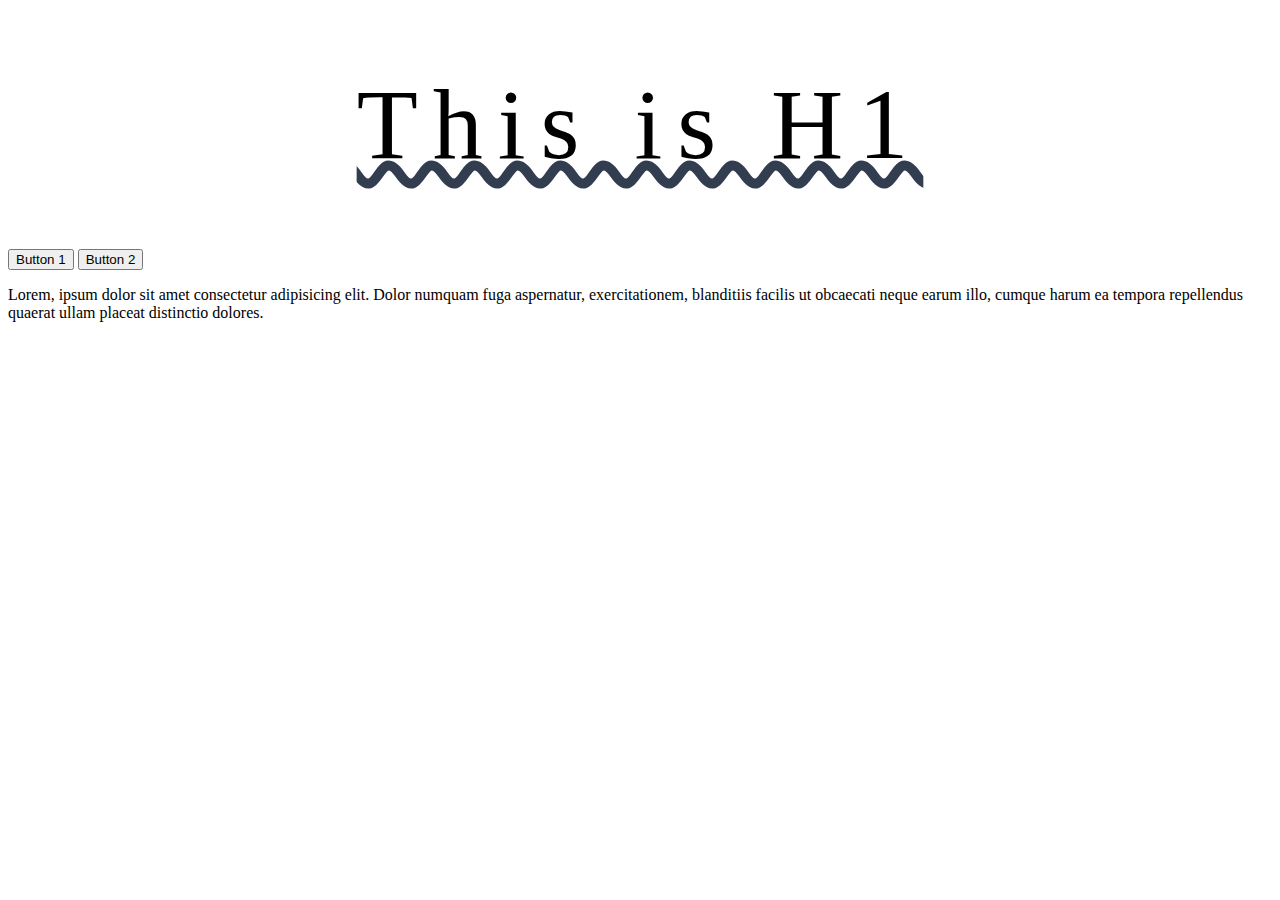
<file: css_essentials/section6/index.html>
<!DOCTYPE html>
<html lang="en">
<head>
    <meta charset="UTF-8">
    <meta name="viewport" content="width=device-width, initial-scale=1.0">
    <title>CSS Intro</title>
    <link rel="stylesheet" href="app.css">
</head>
<body>
    <h1>This is H1</h1>
    
    <button>Button 1</button>
    <button>Button 2</button>
    <p>Lorem, ipsum dolor sit amet consectetur adipisicing elit. Dolor numquam fuga aspernatur, exercitationem, blanditiis facilis ut obcaecati neque earum illo, cumque harum ea tempora repellendus quaerat ullam placeat distinctio dolores.</p>
    
</body>
</html>
</file>
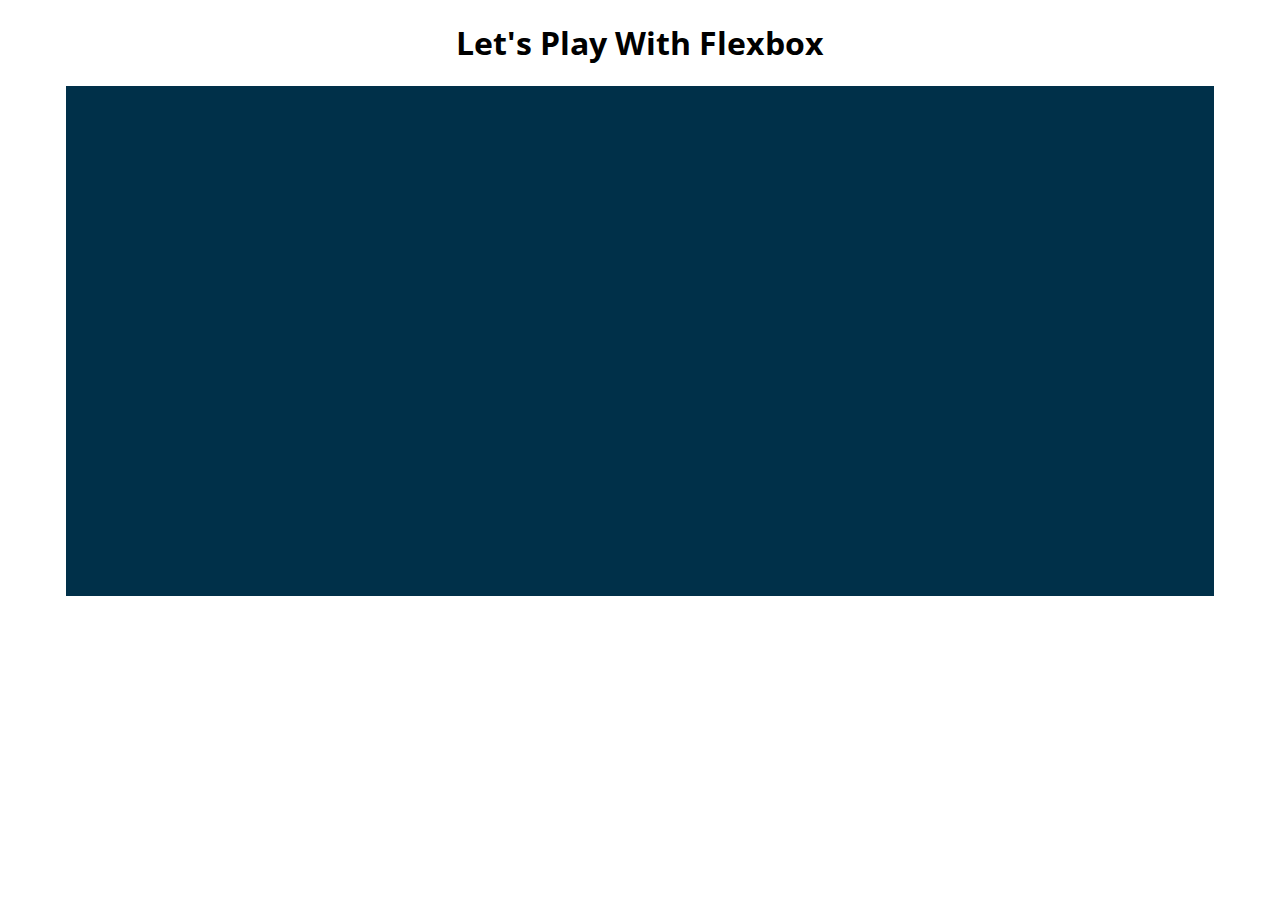
<file: Flexbox_And_Responsive/Flexbox Starter/index.html>
<!DOCTYPE html>
<html lang="en">

<head>
    <meta charset="UTF-8">
    <meta name="viewport" content="width=device-width, initial-scale=1.0">
    <title>Flexbox Playground</title>
    <link href="https://fonts.googleapis.com/css2?family=Open+Sans:wght@300&display=swap" rel="stylesheet">

    <link rel="stylesheet" href="app.css">
</head>

<body>
    <h1>Let's Play With Flexbox</h1>

    <section id="container">
        <div style="background-color: #80ffdb"></div>
        <div style="background-color: #64dfdf"></div>
        <div style="background-color: #48bfe3"></div>
        <div style="background-color: #5390d9"></div>
        <div style="background-color: #6930c3"></div>
    </section>

</body>

</html>
</file>
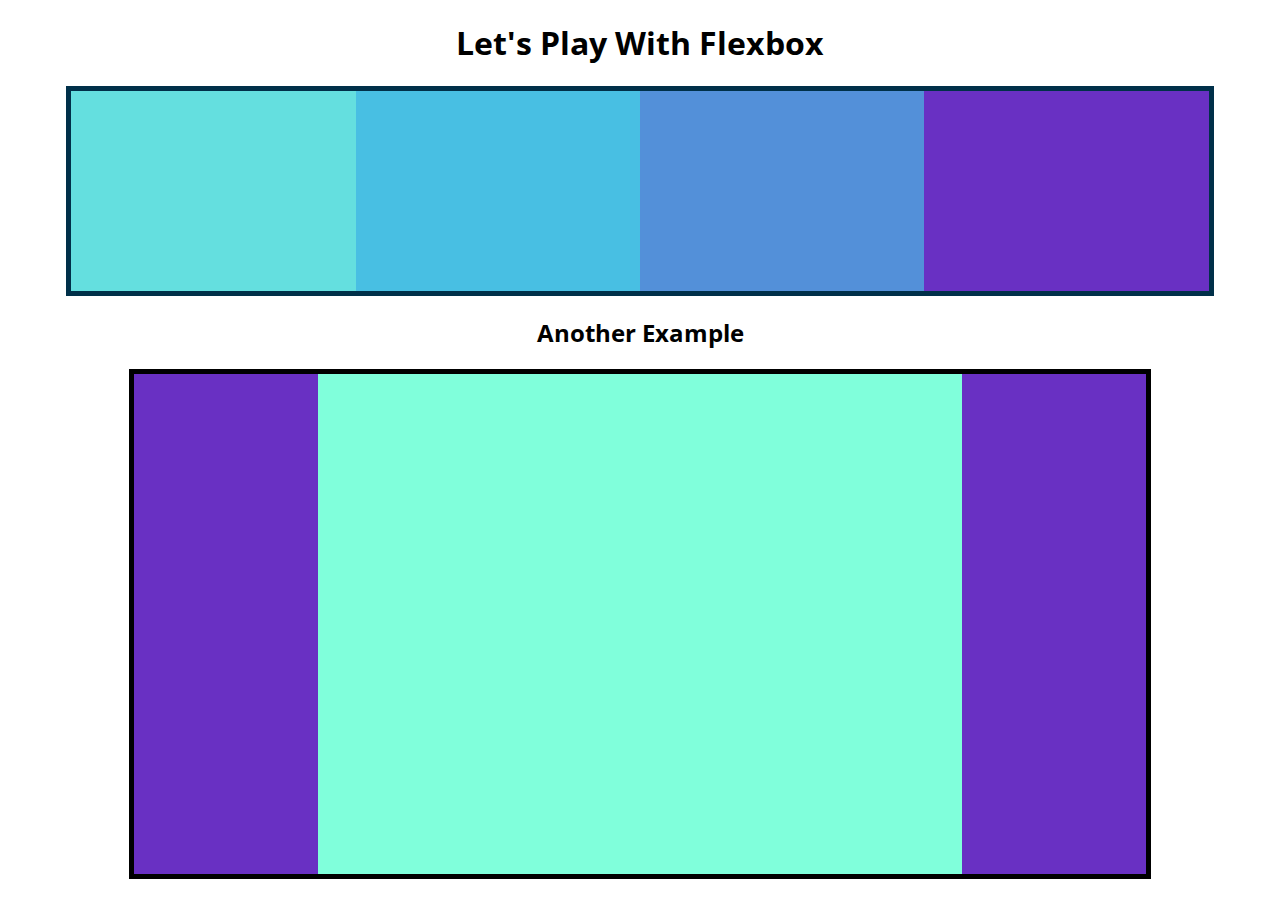
<file: Flexbox_And_Responsive/Flexbox/index.html>
<!DOCTYPE html>
<html lang="en">

<head>
    <meta charset="UTF-8">
    <meta name="viewport" content="width=device-width, initial-scale=1.0">
    <title>Flexbox Playground</title>
    <link href="https://fonts.googleapis.com/css2?family=Open+Sans:wght@300&display=swap" rel="stylesheet">

    <link rel="stylesheet" href="app.css">
</head>

<body>
    <h1>Let's Play With Flexbox</h1>

    <section id="container">
        <div style="background-color: #80ffdb"></div>
        <div style="background-color: #64dfdf"></div>
        <div style="background-color: #48bfe3"></div>
        <div style="background-color: #5390d9"></div>
        <div style="background-color: #6930c3"></div>
    </section>

    <h2>Another Example</h2>
    <main>
        <section class="sidebar"></section>
        <section class="maincontent"></section>
        <section class="sidebar"></section>
    </main>

</body>

</html>
</file>
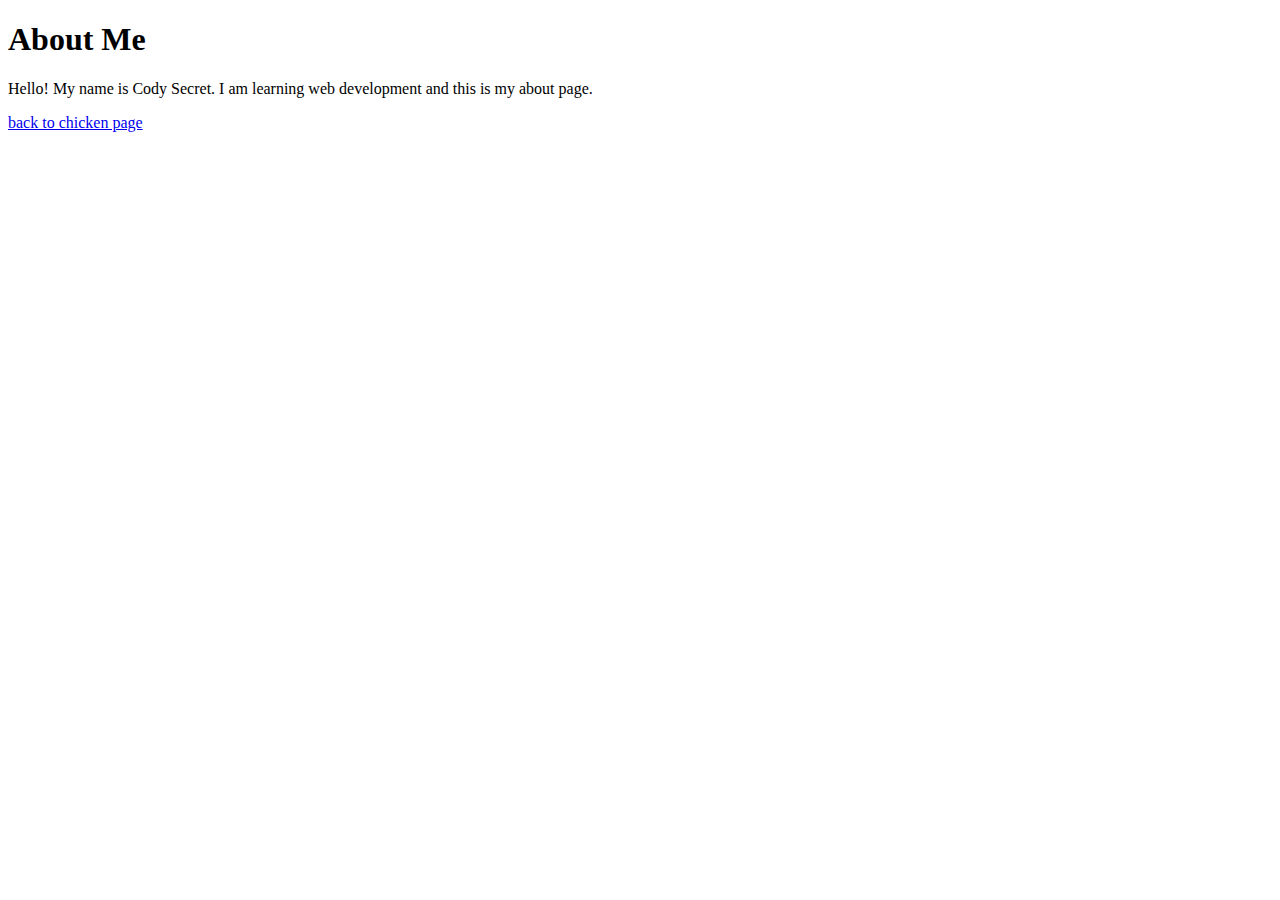
<file: html_essentials/about.html>
<!DOCTYPE html>
<html lang="en">
  <head>
    <meta charset="UTF-8" />
    <meta name="viewport" content="width=device-width, initial-scale=1.0" />
    <title>About Page</title>
  </head>
  <body>
    <h1>About Me</h1>
    <p>
      Hello! My name is Cody Secret. I am learning web development and this is
      my about page.
    </p>
    <a href="chickens.html">back to chicken page</a>
  </body>
</html>
</file>
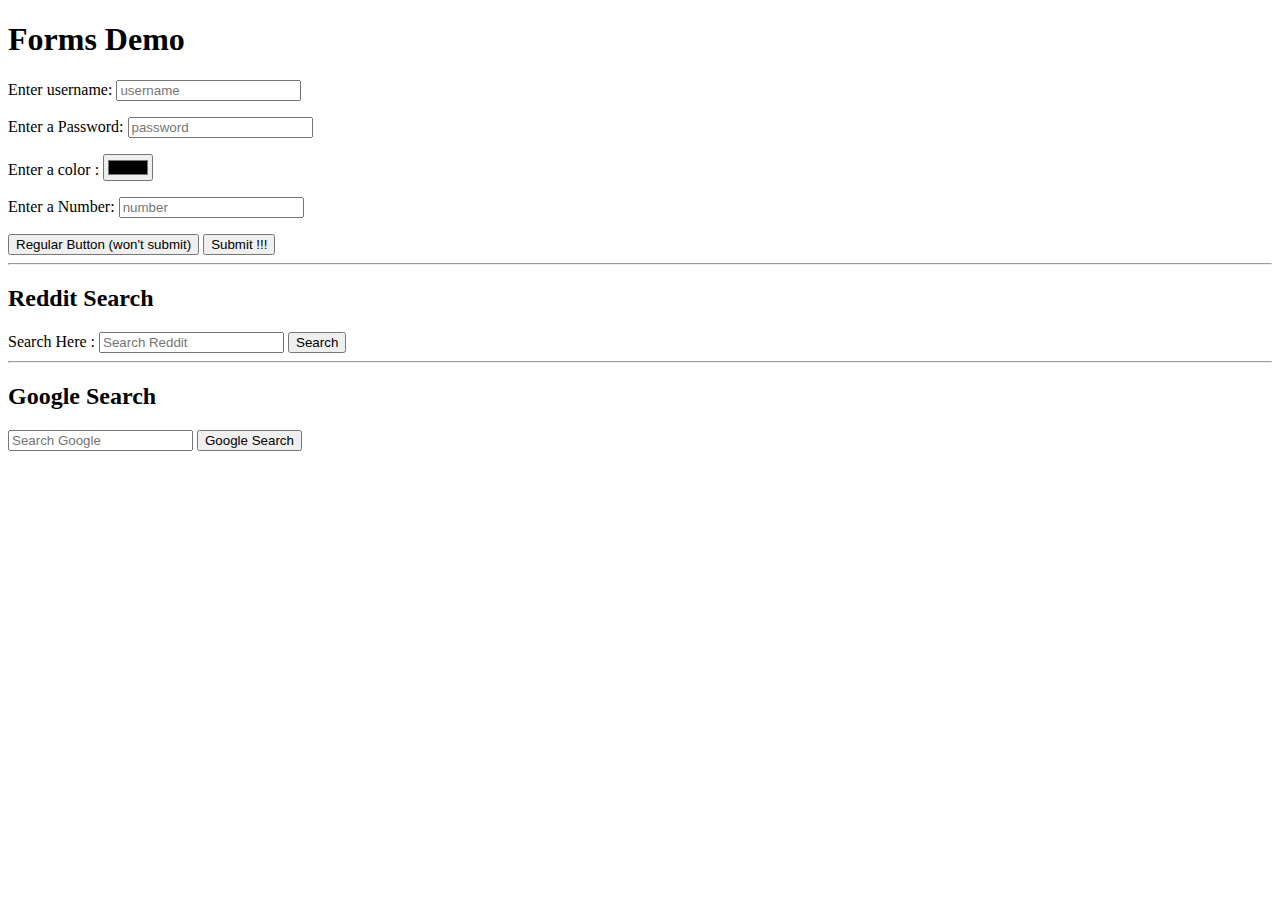
<file: html_essentials/forms/forms.html>
<!DOCTYPE html>
<html lang="en">
  <head>
    <meta charset="UTF-8" />
    <meta name="viewport" content="width=device-width, initial-scale=1.0" />
    <title>Forms Demo</title>
  </head>
  <body>
    <h1>Forms Demo</h1>

    <form action="success.html" method="GET">
      <p>
        <label for="username">Enter username:</label>
        <input
          id="username"
          type="text"
          placeholder="username"
          name="username"
        />
      </p>

      <p>
        <label for="password">Enter a Password: </label>
        <input
          id="password"
          type="password"
          placeholder="password"
          name="password"
        />
      </p>

      <p>
        <label for="color">Enter a color : </label>
        <input id="color" type="color" />
      </p>
      <p>
        <label for="number">Enter a Number:</label>
        <input id="number" type="number" placeholder="number" />
      </p>
      <button type="button">Regular Button (won't submit)</button>
      <button>Submit !!!</button>
    </form>
    <hr />

    <h2>Reddit Search</h2>
    <form action="https://reddit.com/search" target="_blank" method="GET">
      <label for="search">Search Here :</label>
      <input id="search" type="text" placeholder="Search Reddit" name="q" />
      <button>Search</button>
    </form>

    <hr />
    <h2>Google Search</h2>
    <form action="https://www.google.com/search" target="_blank" method="GET">
<label for="google"></label>
    <input id="google" type="text" placeholder="Search Google" name="q" />
    <button>Google Search</button>
    </form>
    
  </body>
</html>
</file>
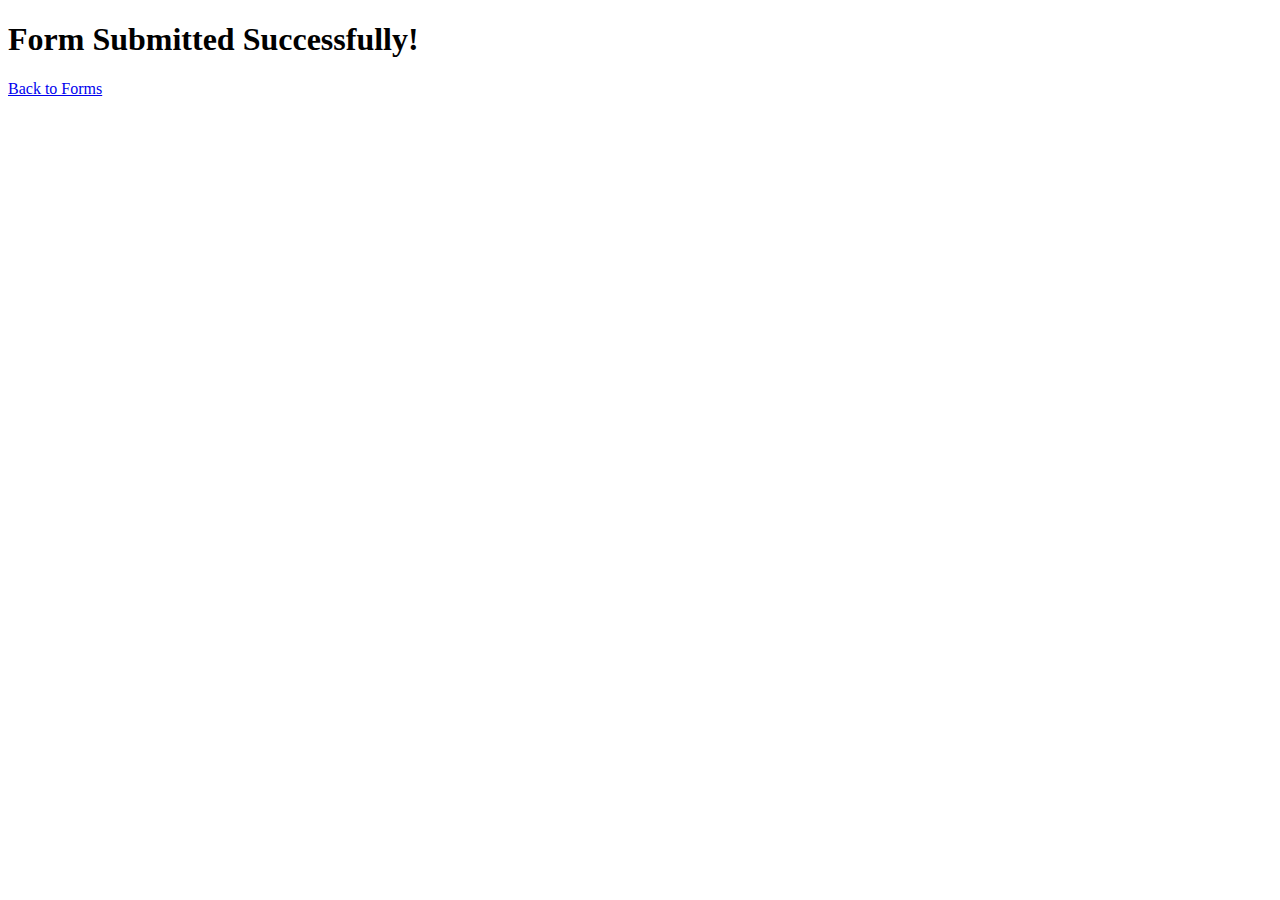
<file: html_essentials/forms/success.html>
<!DOCTYPE html>
<html lang="en">
<head>
    <meta charset="UTF-8">
    <meta name="viewport" content="width=device-width, initial-scale=1.0">
    <title>Success Page!!</title>
</head>
<body>
    <h1>Form Submitted Successfully!</h1>
    <a href="forms.html">Back to Forms</a>
    
</body>
</html>
</file>
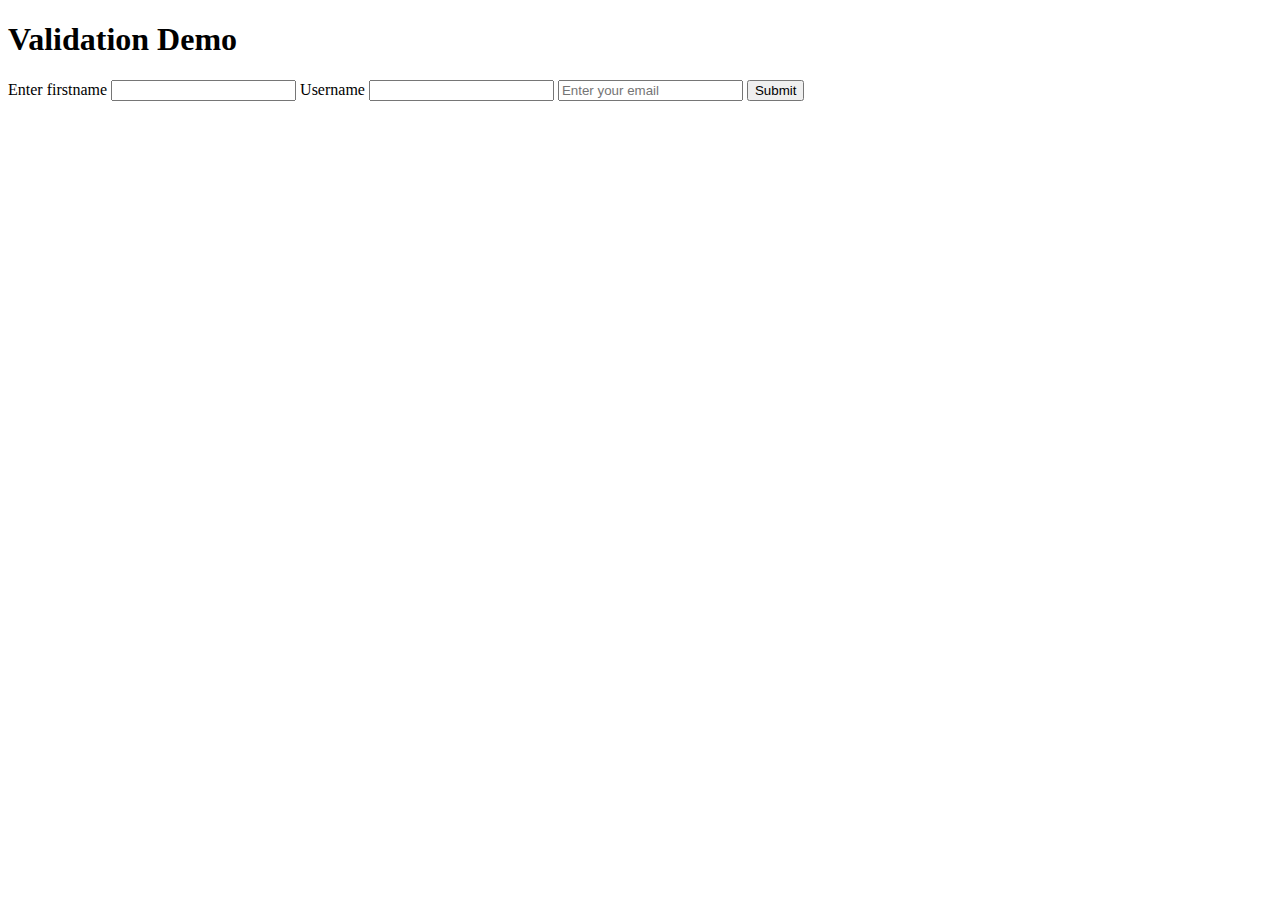
<file: html_essentials/forms/validation.html>
<!DOCTYPE html>
<html lang="en">
  <head>
    <meta charset="UTF-8" />
    <meta name="viewport" content="width=device-width, initial-scale=1.0" />
    <title>Validation</title>
  </head>
  <body>
    <h1>Validation Demo</h1>
    <form action="/dummy">
      <label for="first">Enter firstname</label>
      <input type="text" name="first" id="first" required />

      <label for="username">Username</label>
      <input
        type="text"
        id="username"
        name="username"
        minlength="5"
        maxlength="20"
        required
      />

      <input type="email" required placeholder="Enter your email" />
      <button>Submit</button>
    </form>
  </body>
</html>
</file>
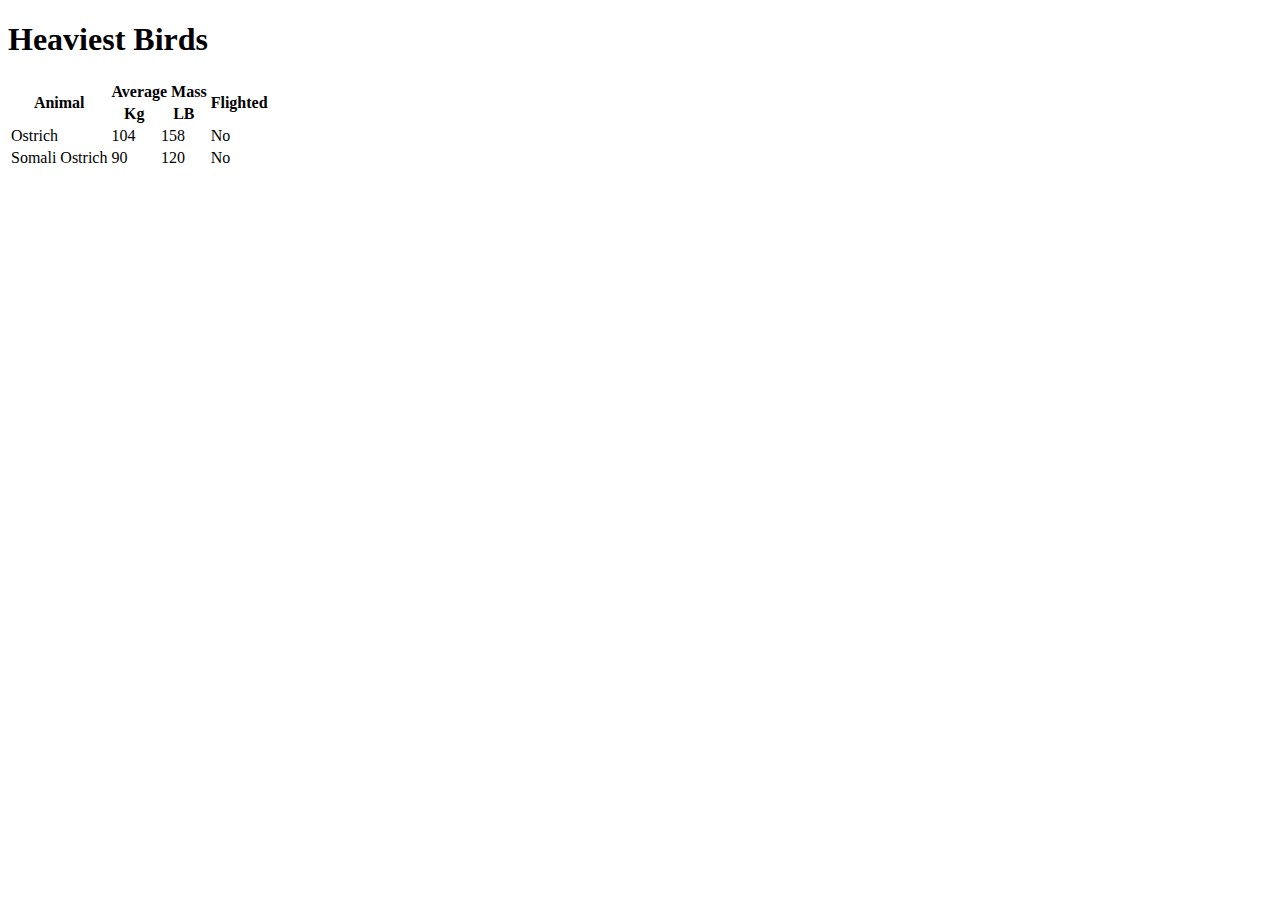
<file: html_essentials/tables/heaviest_birds.html>
<!DOCTYPE html>
<html lang="en">
  <head>
    <meta charset="UTF-8" />
    <meta name="viewport" content="width=device-width, initial-scale=1.0" />
    <title>Heaviest Birds</title>
  </head>
  <body>
    <h1>Heaviest Birds</h1>
    <table>
      <thead>
        <tr>
          <th rowspan="2">Animal</th>
          <th colspan="2">Average Mass</th>
          
          <th rowspan="2">Flighted</th>
        </tr>
        <tr><th>Kg</th>
          <th>LB</th></tr>
      </thead>
      <tbody>
        <tr>
          <td>Ostrich</td>
          <td>104</td>
          <td>158</td>
          <td>No</td>
        </tr>

        <tr>
          <td>Somali Ostrich</td>
          <td>90</td>
          <td>120</td>
          <td>No</td>
        </tr>
      </tbody>
    </table>
  </body>
</html>
</file>
<file: css_essentials/section6/app.css>
h1 {
  text-align: center;
  font-weight: normal;
  text-decoration: wavy underline rgb(50, 61, 80);
  letter-spacing: 15px;
  font-size: 100px;
  font-family: Futura;


}
</file>
<file: Flexbox_And_Responsive/Flexbox Starter/app.css>
body {
    font-family: 'Open Sans', sans-serif;
}
h1 {
    text-align: center;
}
#container {
    background-color: #003049;
    width: 90%;
    height: 500px;
    margin: 0 auto;
    border: 5px solid #003049;
}
</file>
<file: Flexbox_And_Responsive/Flexbox/app.css>
body {
    font-family: 'Open Sans', sans-serif;
}
h1, h2{
    text-align: center;
}
#container {
    background-color: #003049;
    width: 90%;
    /* height: 500px; */
    margin: 0 auto;
    border: 5px solid #003049;
    display: flex;
    flex-direction: row;
    justify-content: center;
    /* flex-wrap: wrap; */
}

#container div {
    width: 200px;
    height: 200px;
    /* max-width: 300px; */
    text-align:center;
    flex-basis: 600px;
}

div:nth-of-type(1) {
    flex-grow: 1;
    flex-shrink:2;
}
div:nth-of-type(5) {
    flex-grow: 2;
}


main {
    width: 80%;
    margin: 0 auto;
    border: 5px solid black;
    height: 500px;
    display: flex;
}
main .sidebar {
    background-color: #6930c3;
    flex:1 2 300px;
}
main .maincontent {
    background-color: #80ffdb;
    flex: 2 1 800px;
}
</file>
